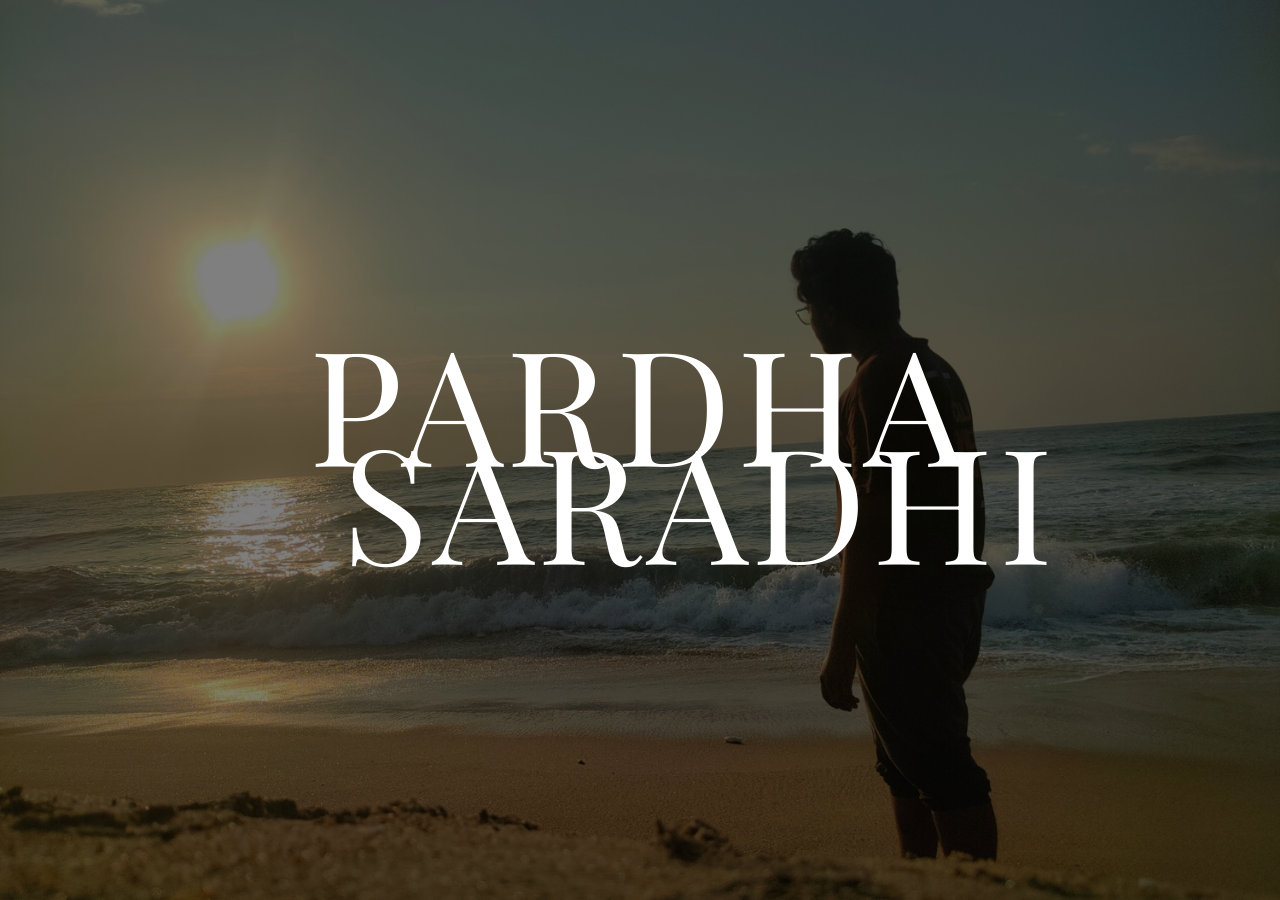
<file: index.html>
<!DOCTYPE html>
<html lang="en">

<head>
    <meta charset="UTF-8">
    <title>PARDHA SARADHI | CINEMATIC LENS</title>
    <link rel="icon" href="images/c.jpg" type="image/png">
    <meta name="viewport" content="width=device-width, initial-scale=1.0">

    <link rel="preconnect" href="https://fonts.googleapis.com">
    <link rel="preconnect" href="https://fonts.gstatic.com" crossorigin>
    <link
        href="https://fonts.googleapis.com/css2?family=Inter:wght@300;400;500;600&family=Playfair+Display:ital,wght@0,400;0,600;0,700;1,400&display=swap"
        rel="stylesheet">
    <link rel="stylesheet" href="https://cdnjs.cloudflare.com/ajax/libs/font-awesome/6.0.0/css/all.min.css">

    <link rel="stylesheet" href="bat.css">
    <link rel="stylesheet" href="home-hero-addon.css">
</head>

<body>
    <div class="intro">
        <h1 class="intro-title">
            <span class="intro-line1">PARDHA</span>
            <span class="intro-line2">SARADHI</span>
        </h1>
    </div>

    <div class="container">

        <div class="left-panel">
            <a href="index.html">
                <h1 class="logo">Cinematic <span>Lens</span></h1>
            </a>
            <button class="hamburger" id="hamburger">
                <span></span>
                <span></span>
                <span></span>
            </button>

            <ul class="menu">
                <li class="active" data-section="home"><a href="#home">Home</a></li>
                <li data-section="portfolio"><a href="#portfolio">Portfolio</a></li>
                <li data-section="about"><a href="#about">About</a></li>
                <li data-section="contact"><a href="#contact">Contact</a></li>
            </ul>
        </div>

        <div class="right-panel">
            <section id="home" class="section">
                <div class="hero-bg"></div>
                <div class="home-content">
                    <h1 class="hero-title">CINEMATIC LENS</h1>
                    <h3 class="hero-subtitle">Visual Storytelling by Pardha Saradhi</h3>
                    <p class="hero-description">
                        Turning light into emotion and moments into timeless visual stories.
                    </p>
                    <a href="#portfolio" class="btn">View Portfolio</a>
                </div>
            </section>

            <section id="portfolio" class="section">
                <h2 class="section-title">Portfolio</h2>
                <div class="portfolio-masonry">
                    <div class="portfolio-item">
                        <img loading="lazy" src="images/10.jpg" alt="Photography">
                        <div class="overlay">
                            <button class="view-btn">View Photo</button>
                        </div>
                    </div>
                    <div class="portfolio-item">
                        <img loading="lazy" src="images/o.jpg" alt="Photography">
                        <div class="overlay">
                            <button class="view-btn">View Photo</button>
                        </div>
                    </div>
                    <div class="portfolio-item">
                        <img loading="lazy" src="images/rock.jpg" alt=" Photography">
                        <div class="overlay">
                            <button class="view-btn">View Photo</button>
                        </div>
                    </div>
                    <div class="portfolio-item">
                        <img loading="lazy" src="images/r.jpg" alt=" Photography">
                        <div class="overlay">
                            <button class="view-btn">View Photo</button>
                        </div>
                    </div>
                    <div class="portfolio-item">
                        <img loading="lazy" src="images/m.jpg" alt="Photography">
                        <div class="overlay">
                            <button class="view-btn">View Photo</button>
                        </div>
                    </div>

                </div>
                <div class="vision-link-container">
                    <a href="vision.html" class="btn">Explore Full Vision Gallery</a>
                </div>
            </section>



            <section id="about" class="section">
                <div class="about-container">
                    <div class="about-image">
                        <img loading="lazy" src="images/P.jpg" alt="Pardha Saradhi">
                    </div>
                    <div class="about-text">
                        <h2 class="section-title">About Me</h2>
                        <h3 class="about-subtitle">Pardha Saradhi</h3>
                        <p>
                            I am a passionate cinematic photographer driven by light, emotion, and storytelling. My
                            journey has been shaped by creativity and an unwavering dedication to the art of visual
                            storytelling.
                        </p>
                        <p>
                            Photography for me is not just about taking pictures — it’s about freezing emotions in time
                            and turning fleeting memories into visual poetry. Whether capturing golden sunrises or
                            dramatic portraits, I aim for a deeply cinematic feel in every frame.
                        </p>
                        <p class="intro-quote">
                            "A photograph is a way to save a feeling before it vanishes."
                        </p>
                    </div>
                </div>
            </section>



            <section id="contact" class="section">
                <h2 class="section-title">Contact</h2>
                <div class="contact-container">
                    <div class="contact-info">
                        <p>Let's create something timeless.</p>
                        <div class="contact-item">
                            <i class="fa-solid fa-envelope"></i>
                            <span>edaladap@gmail.com</span>
                        </div>
                        <div class="contact-item">
                            <i class="fa-solid fa-location-dot"></i>
                            <span>India</span>
                        </div>
                    </div>
                    <div class="contact-socials">
                        <a href="https://www.instagram.com/pardhasaradhi.edalada/?hl=en" target="_blank"
                            class="social-btn"><i class="fa-brands fa-instagram"></i> Instagram</a>

                    </div>
                </div>
            </section>

            <footer class="footer">
                <div class="footer-content">
                    <h2 class="footer-logo">Cinematic Lens</h2>
                    <p>Photography Portfolio</p>
                    <p class="copyright">© 2026 Pardha Saradhi. All Rights Reserved.</p>
                </div>
            </footer>
        </div>
    </div>

    <!-- Lightbox -->
    <div id="lightbox">
        <span id="close">&times;</span>
        <button id="prev-btn" class="nav-btn"><i class="fa-solid fa-chevron-left"></i></button>
        <img id="lightbox-img">
        <button id="next-btn" class="nav-btn"><i class="fa-solid fa-chevron-right"></i></button>
        <div id="lightbox-caption"></div>
    </div>

    <script src="joker.js"></script>
    <script src="home-hero-addon.js"></script>
</body>

</html>
</file>
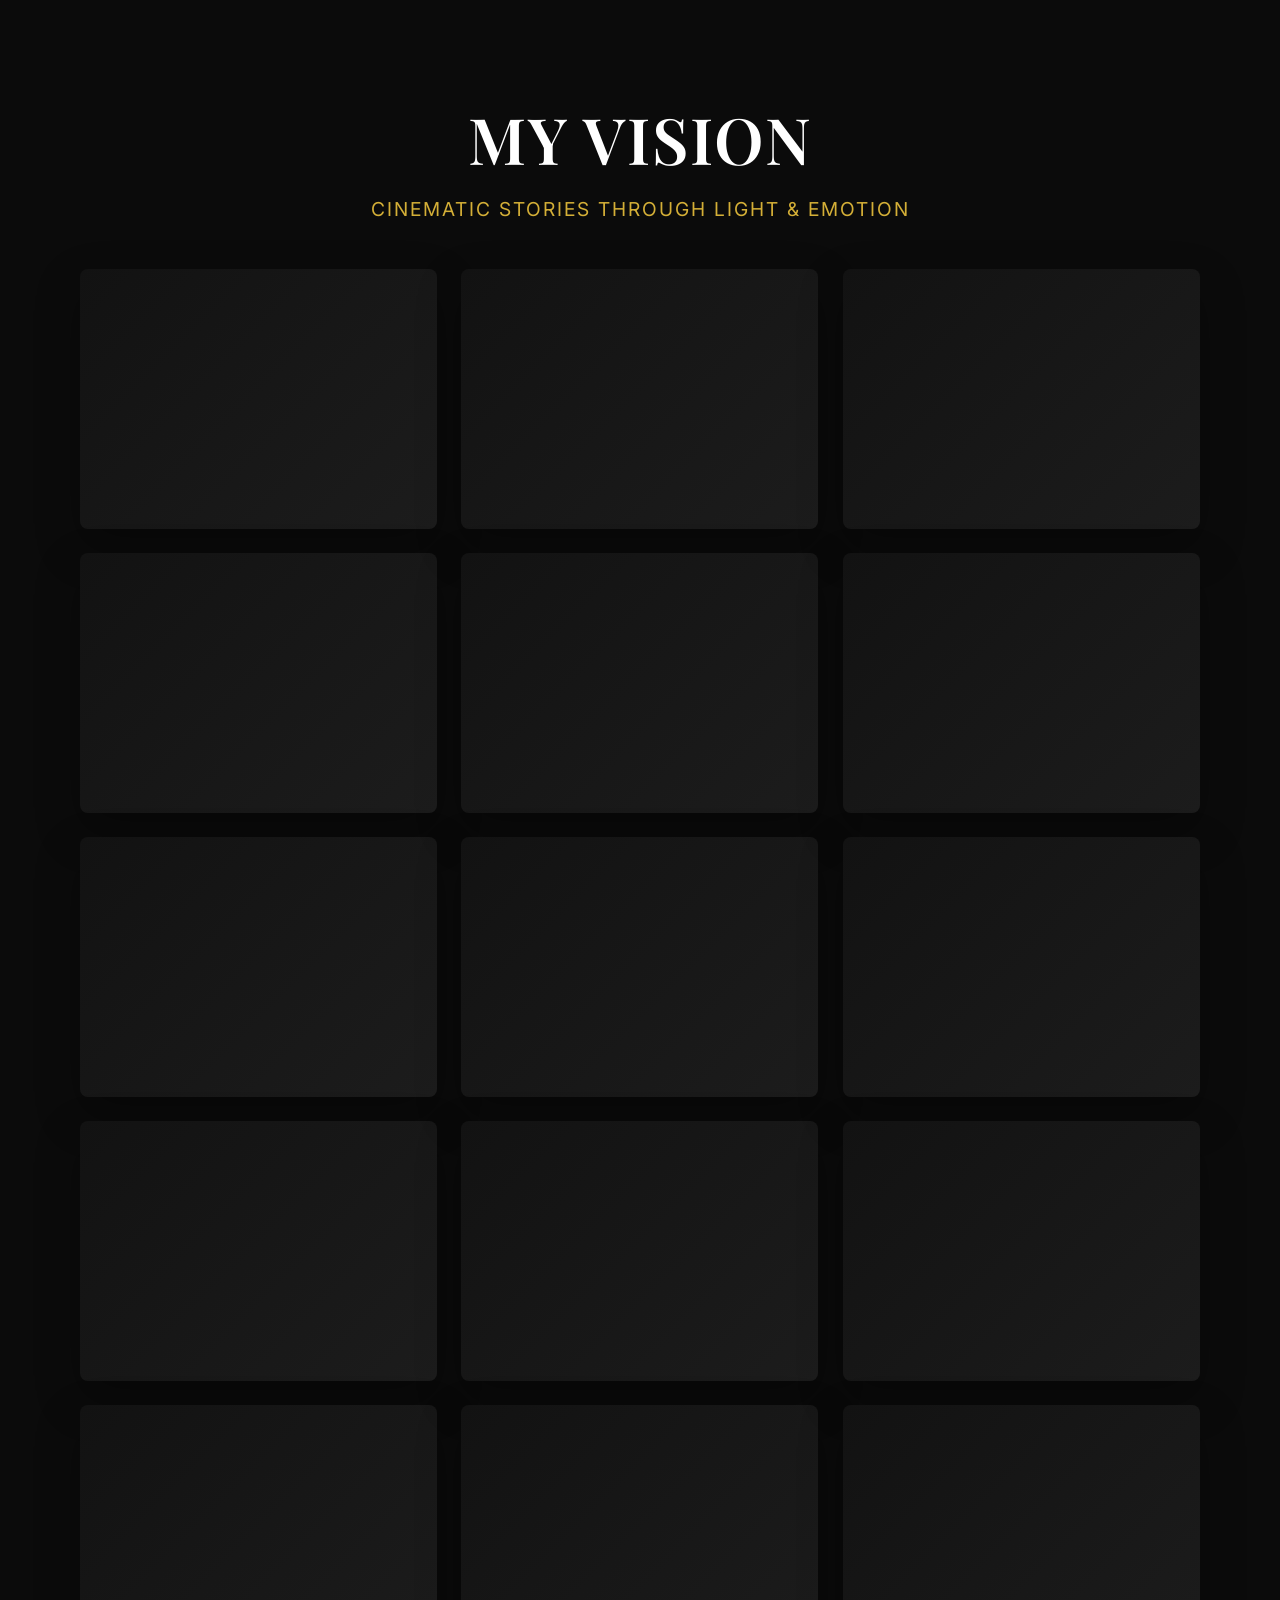
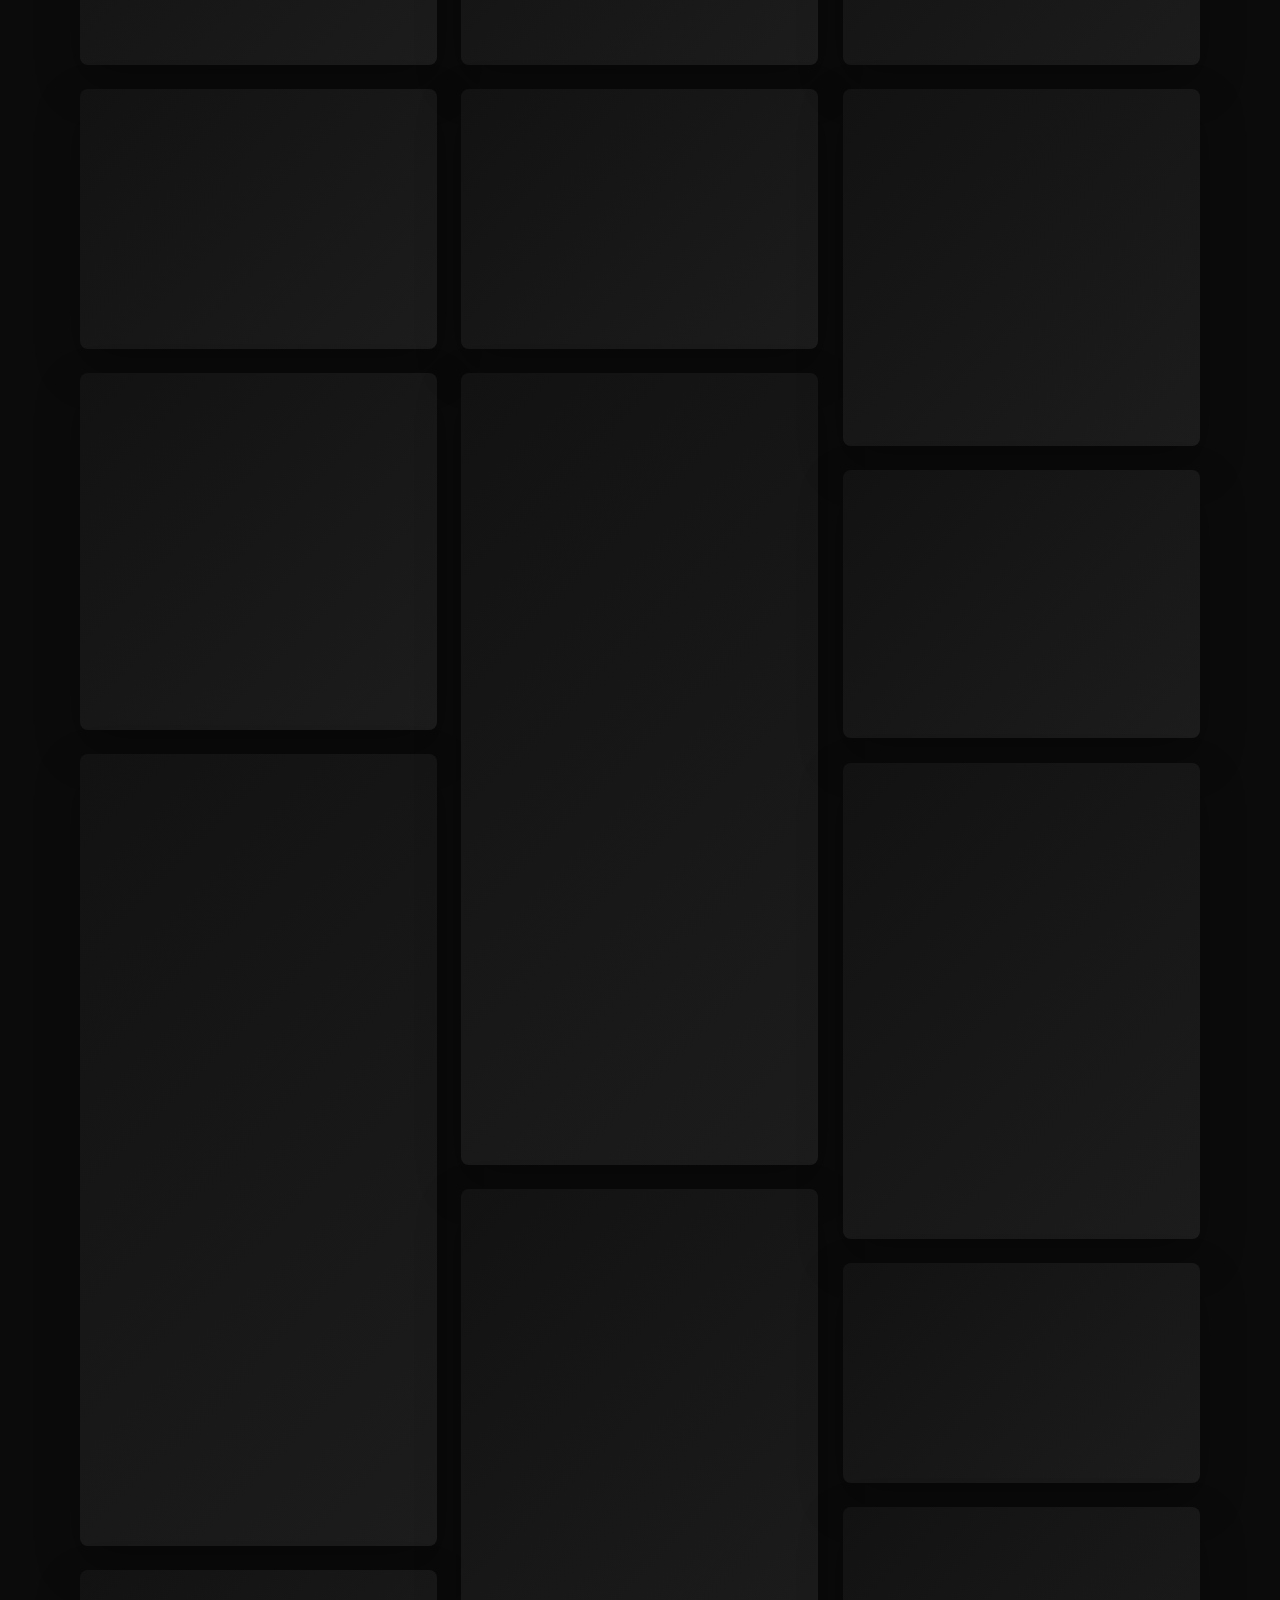
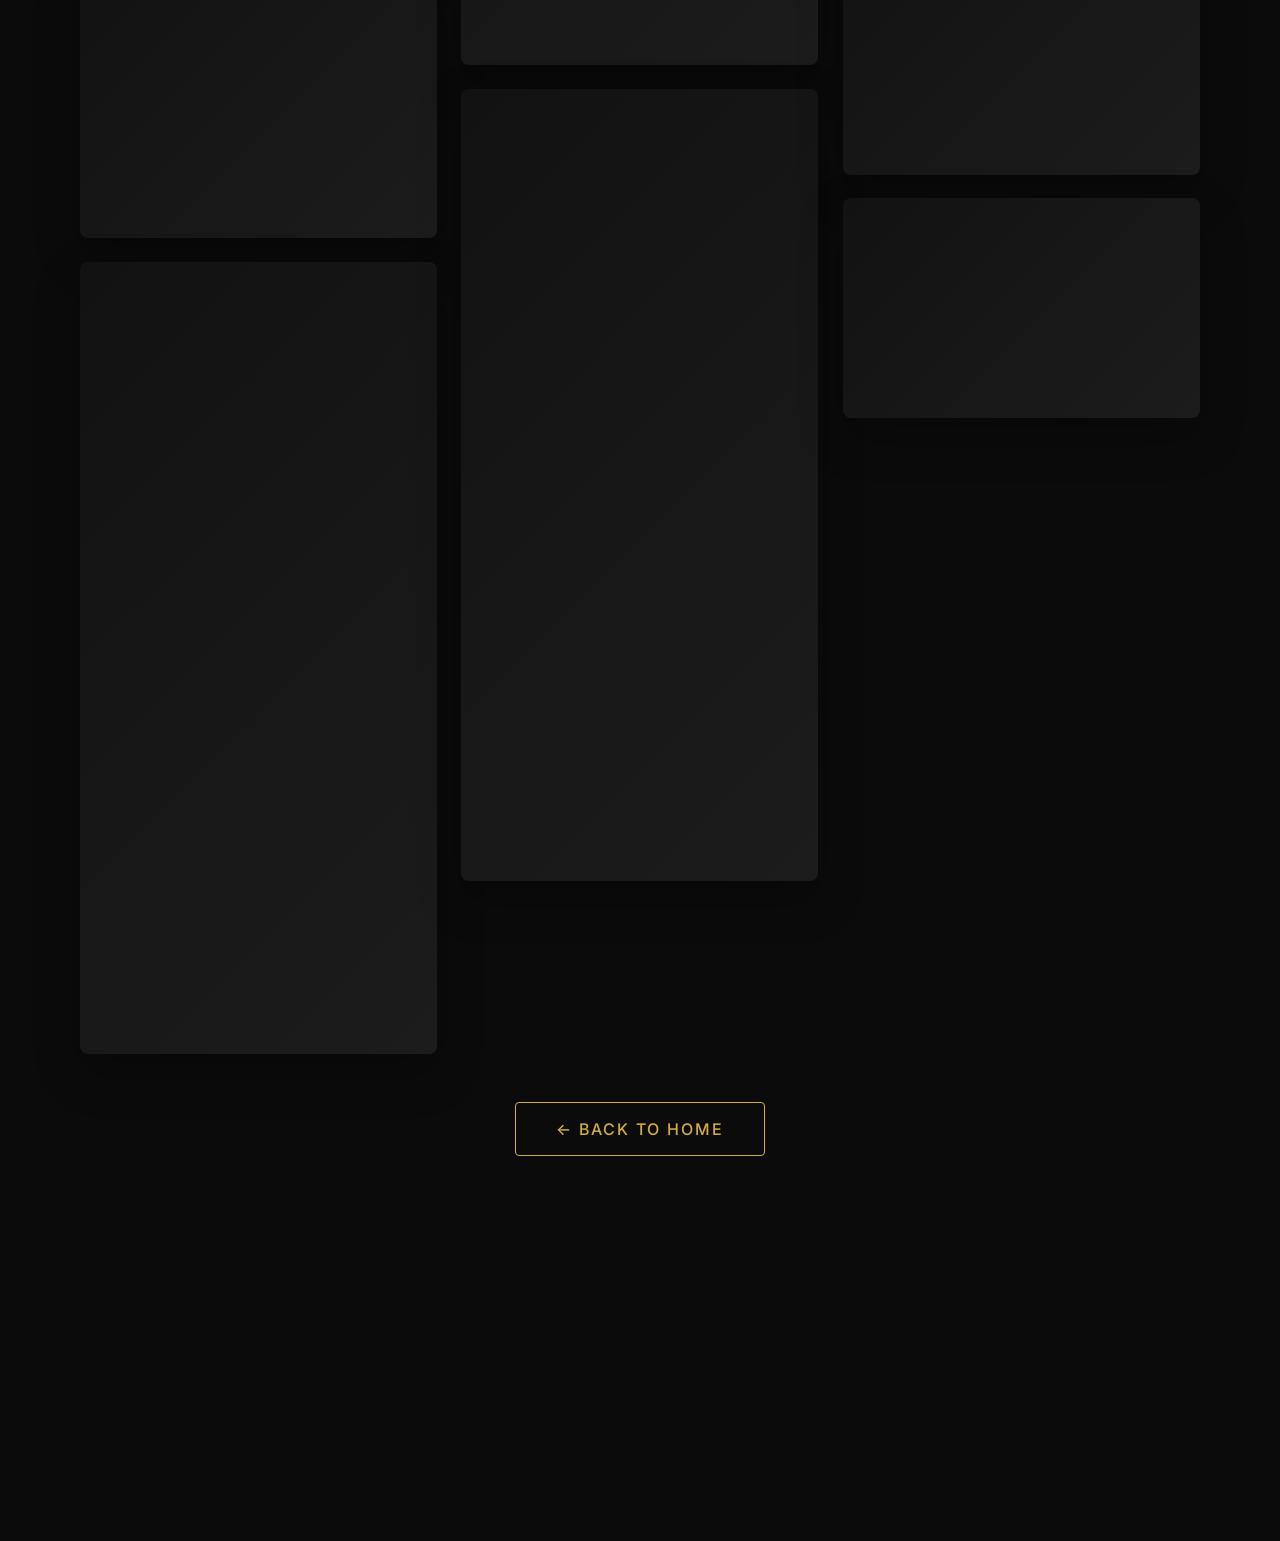
<file: vision.html>
<!DOCTYPE html>
<html lang="en" class="vision-page">
<head>
    <meta charset="UTF-8">
    <title>My Vision | Cinematic Lens</title>
    <link rel="icon" href="images/c.jpg" type="image/png">
    <meta name="viewport" content="width=device-width, initial-scale=1.0">
    <link rel="preconnect" href="https://fonts.googleapis.com">
    <link rel="preconnect" href="https://fonts.gstatic.com" crossorigin>
    <link href="https://fonts.googleapis.com/css2?family=Inter:wght@300;400;500;600&family=Playfair+Display:ital,wght@0,400;0,600;0,700;1,400&display=swap" rel="stylesheet">
    <link rel="stylesheet" href="https://cdnjs.cloudflare.com/ajax/libs/font-awesome/6.0.0/css/all.min.css">
    <link rel="stylesheet" href="bat.css">
    <link rel="stylesheet" href="vision-addon.css">
</head>
<body>
    <div class="vision-header fade-in visible">
        <h1>MY VISION</h1>
        <p>Cinematic stories through light & emotion</p>
    </div>

    <div class="vision-gallery-container fade-in visible">
        <div class="portfolio-masonry">
            <div class="photo">
                <img loading="lazy" decoding="async" src="images/10.jpg" alt="Cinematic Photo">
                <div class="overlay"><button class="view-btn">View Photo</button></div>
            </div>
            <div class="photo">
                <img loading="lazy" decoding="async" src="images/123.jpg" alt="Cinematic Photo">
                <div class="overlay"><button class="view-btn">View Photo</button></div>
            </div>
            <div class="photo">
                <img loading="lazy" decoding="async" src="images/555.jpg" alt="Cinematic Photo">
                <div class="overlay"><button class="view-btn">View Photo</button></div>
            </div>
            <div class="photo">
                <img loading="lazy" decoding="async" src="images/efwr.jpg" alt="Cinematic Photo">
                <div class="overlay"><button class="view-btn">View Photo</button></div>
            </div>
            <div class="photo">
                <img loading="lazy" decoding="async" src="images/fv.jpg" alt="Cinematic Photo">
                <div class="overlay"><button class="view-btn">View Photo</button></div>
            </div>
            <div class="photo">
                <img loading="lazy" decoding="async" src="images/ga.jpg" alt="Cinematic Photo">
                <div class="overlay"><button class="view-btn">View Photo</button></div>
            </div>
            <div class="photo">
                <img loading="lazy" decoding="async" src="images/IMG_0205.jpg" alt="Cinematic Photo">
                <div class="overlay"><button class="view-btn">View Photo</button></div>
            </div>
            <div class="photo">
                <img loading="lazy" decoding="async" src="images/lk.jpg" alt="Cinematic Photo">
                <div class="overlay"><button class="view-btn">View Photo</button></div>
            </div>
            <div class="photo">
                <img loading="lazy" decoding="async" src="images/ll.jpg" alt="Cinematic Photo">
                <div class="overlay"><button class="view-btn">View Photo</button></div>
            </div>
            <div class="photo">
                <img loading="lazy" decoding="async" src="images/LP.jpg" alt="Cinematic Photo">
                <div class="overlay"><button class="view-btn">View Photo</button></div>
            </div>
            <div class="photo">
                <img loading="lazy" decoding="async" src="images/m.jpg" alt="Cinematic Photo">
                <div class="overlay"><button class="view-btn">View Photo</button></div>
            </div>
            <div class="photo">
                <img loading="lazy" decoding="async" src="images/m1.jpg" alt="Cinematic Photo">
                <div class="overlay"><button class="view-btn">View Photo</button></div>
            </div>
            <div class="photo">
                <img loading="lazy" decoding="async" src="images/m2.jpg" alt="Cinematic Photo">
                <div class="overlay"><button class="view-btn">View Photo</button></div>
            </div>
            <div class="photo">
                <img loading="lazy" decoding="async" src="images/md.jpg" alt="Cinematic Photo">
                <div class="overlay"><button class="view-btn">View Photo</button></div>
            </div>
            <div class="photo">
                <img loading="lazy" decoding="async" src="images/mmm.jpg" alt="Cinematic Photo">
                <div class="overlay"><button class="view-btn">View Photo</button></div>
            </div>
            <div class="photo">
                <img loading="lazy" decoding="async" src="images/o.jpg" alt="Cinematic Photo">
                <div class="overlay"><button class="view-btn">View Photo</button></div>
            </div>
            <div class="photo">
                <img loading="lazy" decoding="async" src="images/oo.jpg" alt="Cinematic Photo">
                <div class="overlay"><button class="view-btn">View Photo</button></div>
            </div>
            <div class="photo">
                <img loading="lazy" decoding="async" src="images/q.jpg" alt="Cinematic Photo">
                <div class="overlay"><button class="view-btn">View Photo</button></div>
            </div>
            <div class="photo">
                <img loading="lazy" decoding="async" src="images/qefgwtb.jpg" alt="Cinematic Photo">
                <div class="overlay"><button class="view-btn">View Photo</button></div>
            </div>
            <div class="photo">
                <img loading="lazy" decoding="async" src="images/qq.jpg" alt="Cinematic Photo">
                <div class="overlay"><button class="view-btn">View Photo</button></div>
            </div>
            <div class="photo">
                <img loading="lazy" decoding="async" src="images/rt.jpg" alt="Cinematic Photo">
                <div class="overlay"><button class="view-btn">View Photo</button></div>
            </div>
            <div class="photo">
                <img loading="lazy" decoding="async" src="images/uiyut.jpg" alt="Cinematic Photo">
                <div class="overlay"><button class="view-btn">View Photo</button></div>
            </div>
            <div class="photo">
                <img loading="lazy" decoding="async" src="images/upside.jpg" alt="Cinematic Photo">
                <div class="overlay"><button class="view-btn">View Photo</button></div>
            </div>
            <div class="photo">
                <img loading="lazy" decoding="async" src="images/ut.jpg" alt="Cinematic Photo">
                <div class="overlay"><button class="view-btn">View Photo</button></div>
            </div>
            <div class="photo">
                <img loading="lazy" decoding="async" src="images/wrrgty.jpg" alt="Cinematic Photo">
                <div class="overlay"><button class="view-btn">View Photo</button></div>
            </div>
            <div class="photo">
                <img loading="lazy" decoding="async" src="images/yr.jpg" alt="Cinematic Photo">
                <div class="overlay"><button class="view-btn">View Photo</button></div>
            </div>
            <div class="photo">
                <img loading="lazy" decoding="async" src="images/zv.jpg" alt="Cinematic Photo">
                <div class="overlay"><button class="view-btn">View Photo</button></div>
            </div>
            <div class="photo">
                 <img loading="lazy" decoding="async" src="images/IMG20260526181418.jpg" alt="Sunset beach cinematic photo">
                 <div class="overlay"><button class="view-btn">View Photo</button></div>
            </div>
            <div class="photo">
                 <img loading="lazy" decoding="async" src="images/IMG20260526182537.jpg" alt="Sunset beach cinematic photo">
                 <div class="overlay"><button class="view-btn">View Photo</button></div>
            </div>
            <div class="photo">
                 <img loading="lazy" decoding="async" src="images/IMG20260526182605.jpg" alt="Sunset beach cinematic photo">
                 <div class="overlay"><button class="view-btn">View Photo</button></div>
           </div>
        </div>

        <div style="text-align: center; margin-top: 3rem;">
            <a href="index.html" class="btn">← Back to Home</a>
        </div>
    </div>

    <!-- Lightbox -->
    <div id="lightbox">
        <span id="close">&times;</span>
        <button id="prev-btn" class="nav-btn"><i class="fa-solid fa-chevron-left"></i></button>
        <img id="lightbox-img">
        <button id="next-btn" class="nav-btn"><i class="fa-solid fa-chevron-right"></i></button>
        <div id="lightbox-caption"></div>
    </div>

    <script src="joker.js"></script>
    <script src="vision-addon.js"></script>
</body>
</html>
</file>
<file: bat.css>
/* Color Palette & Global Reset */
:root {
    --bg-primary: #0B0B0B;
    --bg-secondary: #111111;
    --accent: #D4AF37;
    --text-main: #FFFFFF;
    --text-muted: #AAAAAA;
    --font-heading: 'Playfair Display', serif;
    --font-body: 'Inter', sans-serif;
}

* {
    margin: 0;
    padding: 0;
    box-sizing: border-box;
}

html {
    scroll-behavior: smooth;
    font-size: 16px;
}

body {
    background: var(--bg-primary);
    color: var(--text-main);
    font-family: var(--font-body);
    overflow: hidden;
    cursor: default;
}

h1,
h2,
h3,
h4,
h5,
h6,
.logo {
    font-family: var(--font-heading);
    font-weight: 600;
}

a {
    text-decoration: none;
    color: inherit;
}

/* Scrollbar styling */
::-webkit-scrollbar {
    width: 6px;
}

::-webkit-scrollbar-track {
    background: var(--bg-primary);
}

::-webkit-scrollbar-thumb {
    background: #333;
    border-radius: 3px;
}

::-webkit-scrollbar-thumb:hover {
    background: var(--accent);
}

/* Intro Cinematic Animation */
.intro {
    position: fixed;
    inset: 0;
    background: var(--bg-primary) url('images/5.jpg') center/cover no-repeat;
    display: flex;
    justify-content: center;
    align-items: center;
    z-index: 99999;
    transition: opacity 1.5s ease, visibility 1.5s ease;
}

.intro::before {
    content: '';
    position: absolute;
    inset: 0;
    background: rgba(0, 0, 0, 0.5);
    /* Background darkening overlay */
    z-index: 0;
}

.intro.hidden {
    opacity: 0;
    visibility: hidden;
    pointer-events: none;
}

.intro-title {
    position: relative;
    z-index: 1;
    display: flex;
    flex-direction: column;
    font-family: var(--font-heading);
    color: var(--text-main);
    text-align: center;
    text-transform: uppercase;
}

.intro-line1,
.intro-line2 {
    display: block;
    font-size: 160px;
    font-weight: 300;
    line-height: 0.8;
    letter-spacing: 4px;
    animation: cinematicEntrance 2s cubic-bezier(0.25, 0.46, 0.45, 0.94) forwards;
}

.intro-line2 {
    margin-top: -30px;
    margin-left: 120px;
}

@keyframes cinematicEntrance {
    from {
        opacity: 0;
        transform: scale(0.95);
        letter-spacing: 2px;
    }

    to {
        opacity: 1;
        transform: scale(1);
        letter-spacing: 6px;
    }
}

/* Main Layout */
.container {
    display: flex;
    height: 100vh;
}

/* Left Panel / Sidebar */
.left-panel {
    width: 280px;
    height: 100vh;
    padding: 3rem 2rem;
    background: rgba(17, 17, 17, 0.7);
    backdrop-filter: blur(15px);
    -webkit-backdrop-filter: blur(15px);
    border-right: 1px solid rgba(255, 255, 255, 0.05);
    display: flex;
    flex-direction: column;
    justify-content: center;
    position: fixed;
    left: 0;
    top: 0;
    z-index: 100;
}

.logo {
    font-size: 1.8rem;
    margin-bottom: 4rem;
    color: var(--text-main);
    text-transform: uppercase;
    letter-spacing: 2px;
}

.logo span {
    color: var(--accent);
}

.hamburger {
    display: none;
    flex-direction: column;
    justify-content: space-around;
    width: 30px;
    height: 30px;
    background: transparent;
    border: none;
    cursor: pointer;
    padding: 0;
    margin-bottom: 2rem;
}

.hamburger span {
    width: 100%;
    height: 3px;
    background: var(--text-main);
    transition: all 0.3s ease;
    transform-origin: center;
}

.hamburger.active span:nth-child(1) {
    transform: rotate(45deg) translate(5px, 5px);
}

.hamburger.active span:nth-child(2) {
    opacity: 0;
}

.hamburger.active span:nth-child(3) {
    transform: rotate(-45deg) translate(7px, -6px);
}

.menu {
    list-style: none;
    display: flex;
    flex-direction: column;
    gap: 1.5rem;
}

.menu li a {
    font-family: var(--font-body);
    font-size: 1rem;
    font-weight: 400;
    color: var(--text-muted);
    text-transform: uppercase;
    letter-spacing: 2px;
    transition: all 0.4s ease;
    display: inline-block;
    position: relative;
}

.menu li:hover a,
.menu li.active a {
    color: var(--accent);
    transform: translateX(10px);
}

.menu li.active a::before {
    content: '';
    position: absolute;
    left: -20px;
    top: 50%;
    transform: translateY(-50%);
    width: 8px;
    height: 2px;
    background-color: var(--accent);
}

/* Right Panel Scrollable */
.right-panel {
    margin-left: 280px;
    width: calc(100% - 280px);
    height: 100vh;
    overflow-y: auto;
    overflow-x: hidden;
    scroll-behavior: smooth;
    position: relative;
}

/* General Sections */
.section {
    min-height: 100vh;
    padding: 6rem 5rem;
    position: relative;
    border-bottom: 1px solid rgba(255, 255, 255, 0.05);
    display: flex;
    flex-direction: column;
    justify-content: center;
}

.section-title {
    font-size: 3rem;
    color: var(--text-main);
    margin-bottom: 3rem;
    position: relative;
    display: inline-block;
}

.section-title::after {
    content: '';
    position: absolute;
    bottom: -10px;
    left: 0;
    width: 60px;
    height: 2px;
    background: var(--accent);
}

/* Hero Section */
#home {
    padding: 0 5rem;
    border-bottom: none;
}

.hero-bg {
    position: absolute;
    top: 0;
    left: 0;
    width: 100%;
    height: 100%;
    z-index: 0;
}

.hero-bg::before {
    content: '';
    position: absolute;
    inset: 0;
    background: linear-gradient(to right, rgba(11, 11, 11, 0.95) 0%, rgba(11, 11, 11, 0.4) 100%);
}

.home-content {
    position: relative;
    z-index: 1;
    max-width: 800px;
}

.hero-title {
    font-size: 5rem;
    line-height: 1.1;
    margin-bottom: 1rem;
    letter-spacing: 0.05em;
    color: var(--text-main);
    text-transform: uppercase;
}

.hero-subtitle {
    font-family: var(--font-body);
    font-size: 1.5rem;
    font-weight: 300;
    color: var(--accent);
    margin-bottom: 1.5rem;
    letter-spacing: 2px;
    text-transform: uppercase;
}

.hero-description {
    font-size: 1.2rem;
    line-height: 1.6;
    color: var(--text-muted);
    margin-bottom: 2.5rem;
    max-width: 600px;
}

/* Buttons */
.btn,
#myBtn {
    display: inline-block;
    padding: 1rem 2.5rem;
    background: transparent;
    border: 1px solid var(--accent);
    color: var(--accent);
    font-family: var(--font-body);
    font-size: 1rem;
    font-weight: 500;
    text-transform: uppercase;
    letter-spacing: 2px;
    cursor: pointer;
    transition: all 0.4s ease;
    border-radius: 4px;
}

.btn:hover,
#myBtn:hover {
    background: var(--accent);
    color: var(--bg-primary);
    box-shadow: 0 0 20px rgba(212, 175, 55, 0.4);
}

/* Masonry Grid */
.portfolio-masonry {
    column-count: 3;
    column-gap: 1.5rem;
}

.portfolio-item,
.photo {
    break-inside: avoid;
    margin-bottom: 1.5rem;
    position: relative;
    border-radius: 8px;
    overflow: hidden;
    cursor: pointer;
}

.portfolio-item img,
.photo img {
    width: 100%;
    height: auto;
    display: block;
    transition: transform 0.8s cubic-bezier(0.16, 1, 0.3, 1);
}

.portfolio-item:hover img,
.photo:hover img {
    transform: scale(1.05);
}

.portfolio-item .overlay,
.photo .overlay {
    position: absolute;
    inset: 0;
    background: rgba(11, 11, 11, 0.7);
    display: flex;
    flex-direction: column;
    justify-content: center;
    align-items: center;
    opacity: 0;
    transition: opacity 0.4s ease;
}

.portfolio-item:hover .overlay,
.photo:hover .overlay {
    opacity: 1;
}

.portfolio-item .overlay h3,
.photo .overlay h3 {
    font-size: 1.5rem;
    color: var(--text-main);
    margin-bottom: 1rem;
    transform: translateY(20px);
    transition: transform 0.4s ease;
}

.portfolio-item:hover .overlay h3,
.photo:hover .overlay h3 {
    transform: translateY(0);
}

.view-btn {
    padding: 0.6rem 1.5rem;
    background: transparent;
    border: 1px solid var(--text-main);
    color: var(--text-main);
    cursor: pointer;
    text-transform: uppercase;
    font-size: 0.8rem;
    letter-spacing: 1px;
    transition: all 0.3s ease;
}

.view-btn:hover {
    background: var(--text-main);
    color: var(--bg-primary);
}

.vision-link-container {
    text-align: center;
    margin-top: 3rem;
}

/* About Section */
.about-container {
    display: flex;
    gap: 4rem;
    align-items: center;
}

.about-image {
    flex: 1;
    border-radius: 8px;
    overflow: hidden;
}

.about-image img {
    width: 100%;
    height: 100%;
    object-fit: cover;
    filter: grayscale(20%);
    transition: filter 0.5s ease;
}

.about-image:hover img {
    filter: grayscale(0%);
}

.about-text {
    flex: 1;
}

.about-subtitle {
    font-size: 1.8rem;
    color: var(--accent);
    margin-bottom: 1.5rem;
    font-family: var(--font-heading);
}

.about-text p {
    font-size: 1.1rem;
    line-height: 1.8;
    color: var(--text-muted);
    margin-bottom: 1.5rem;
}

.intro-quote {
    font-size: 1.4rem !important;
    font-family: var(--font-heading);
    font-style: italic;
    color: var(--text-main) !important;
    border-left: 3px solid var(--accent);
    padding-left: 1.5rem;
    margin-top: 2rem;
}

/* Contact Section */
.contact-container {
    display: flex;
    justify-content: space-between;
    background: var(--bg-secondary);
    padding: 4rem;
    border-radius: 8px;
    border: 1px solid rgba(255, 255, 255, 0.05);
}

.contact-info p {
    font-size: 1.5rem;
    font-family: var(--font-heading);
    margin-bottom: 2rem;
    color: var(--accent);
}

.contact-item {
    display: flex;
    align-items: center;
    gap: 1rem;
    margin-bottom: 1rem;
    font-size: 1.1rem;
    color: var(--text-muted);
}

.contact-item i {
    color: var(--accent);
}

.contact-socials {
    display: flex;
    flex-direction: column;
    gap: 1rem;
    justify-content: center;
}

.social-btn {
    display: flex;
    align-items: center;
    gap: 0.8rem;
    padding: 1rem 2rem;
    background: rgba(255, 255, 255, 0.05);
    border-radius: 4px;
    transition: all 0.3s ease;
    border: 1px solid rgba(255, 255, 255, 0.1);
    color: var(--text-main);
}

.social-btn:hover {
    background: var(--accent);
    color: var(--bg-primary);
    border-color: var(--accent);
}

/* Footer */
.footer {
    padding: 4rem 5rem;
    text-align: center;
    background: var(--bg-primary);
    border-top: 1px solid rgba(255, 255, 255, 0.05);
}

.footer-logo {
    font-size: 2rem;
    color: var(--text-main);
    margin-bottom: 0.5rem;
    font-family: var(--font-heading);
}

.footer p {
    color: var(--text-muted);
    font-size: 0.9rem;
    margin-bottom: 1rem;
}

.footer p.copyright {
    opacity: 0.6;
}

/* Lightbox Modal */
#lightbox {
    position: fixed;
    inset: 0;
    background: rgba(0, 0, 0, 0.95);
    display: flex;
    align-items: center;
    justify-content: center;
    opacity: 0;
    pointer-events: none;
    transition: opacity 0.4s ease;
    z-index: 999999;
}

#lightbox.active {
    opacity: 1;
    pointer-events: auto;
}

#lightbox img {
    max-height: 85vh;
    max-width: 85vw;
    object-fit: contain;
    border-radius: 4px;
    box-shadow: 0 10px 40px rgba(0, 0, 0, 0.5);
    animation: zoom 0.5s cubic-bezier(0.16, 1, 0.3, 1);
}

@keyframes zoom {
    from {
        transform: scale(0.9);
        opacity: 0;
    }

    to {
        transform: scale(1);
        opacity: 1;
    }
}

#close {
    position: absolute;
    top: 2rem;
    right: 3rem;
    font-size: 3rem;
    color: var(--text-main);
    cursor: pointer;
    transition: color 0.3s;
    z-index: 2;
}

#close:hover {
    color: var(--accent);
}

.nav-btn {
    position: absolute;
    top: 50%;
    transform: translateY(-50%);
    background: rgba(11, 11, 11, 0.5);
    color: var(--text-main);
    border: 1px solid rgba(255, 255, 255, 0.2);
    width: 60px;
    height: 60px;
    border-radius: 50%;
    font-size: 1.5rem;
    cursor: pointer;
    display: flex;
    justify-content: center;
    align-items: center;
    transition: all 0.3s ease;
    z-index: 2;
    backdrop-filter: blur(5px);
}

.nav-btn:hover {
    background: var(--accent);
    color: var(--bg-primary);
    border-color: var(--accent);
}

#prev-btn {
    left: 2rem;
}

#next-btn {
    right: 2rem;
}

#lightbox-caption {
    position: absolute;
    bottom: 2rem;
    left: 50%;
    transform: translateX(-50%);
    color: var(--text-main);
    font-family: var(--font-heading);
    font-size: 1.5rem;
    letter-spacing: 1px;
}

/* Animations */
.fade-in {
    opacity: 0;
    transform: translateY(30px);
    transition: opacity 0.8s ease, transform 0.8s ease;
}

.fade-in.visible {
    opacity: 1;
    transform: translateY(0);
}

/* Layout responsiveness */
@media (max-width: 1200px) {
    .section {
        padding: 5rem 3rem;
    }

    .hero-title {
        font-size: 4rem;
    }

    .portfolio-masonry {
        column-count: 3;
    }
}

@media (max-width: 1024px) {

    .intro-line1,
    .intro-line2 {
        font-size: 100px;
    }

    .intro-line2 {
        margin-top: -20px;
        margin-left: 80px;
    }

    .left-panel {
        width: 220px;
        padding: 2rem;
    }

    .right-panel {
        margin-left: 220px;
        width: calc(100% - 220px);
    }

    .section {
        padding: 4rem 3rem;
    }

    .hero-title {
        font-size: 3.8rem;
    }

    .portfolio-masonry {
        column-count: 2;
    }

    .about-container {
        flex-direction: column;
        gap: 3rem;
    }

    .contact-container {
        padding: 3rem;
    }
}

@media (max-width: 768px) {

    .intro-line1,
    .intro-line2 {
        font-size: 60px;
    }

    .intro-line2 {
        margin-top: -10px;
        margin-left: 40px;
    }

    body {
        overflow-y: auto;
    }

    .container {
        flex-direction: column;
    }

    .left-panel {
        width: 100%;
        height: auto;
        position: relative;
        padding: 1.5rem 2rem;
        flex-direction: row;
        justify-content: space-between;
        align-items: center;
        z-index: 1000;
        border-right: none;
        border-bottom: 1px solid rgba(255, 255, 255, 0.05);
    }

    .logo {
        margin-bottom: 0;
        font-size: 1.4rem;
    }

    .hamburger {
        display: flex;
    }

    .menu {
        position: absolute;
        top: 100%;
        left: 0;
        width: 100%;
        background: rgba(17, 17, 17, 0.95);
        backdrop-filter: blur(15px);
        flex-direction: column;
        gap: 1rem;
        padding: 1rem 2rem;
        transform: translateY(-100%);
        opacity: 0;
        visibility: hidden;
        transition: all 0.3s ease;
    }

    .menu.active {
        transform: translateY(0);
        opacity: 1;
        visibility: visible;
    }

    .menu li {
        text-align: center;
    }

    .right-panel {
        margin-left: 0;
        width: 100%;
        height: auto;
        overflow-y: visible;
    }

    .section {
        padding: 4rem 2rem;
        min-height: auto;
    }

    .hero-title {
        font-size: 3.5rem;
    }

    .hero-subtitle {
        font-size: 1.2rem;
    }

    .hero-description {
        font-size: 1rem;
    }

    .portfolio-masonry {
        column-count: 1;
    }

    .about-container {
        flex-direction: column;
        gap: 2rem;
    }

    .contact-container {
        flex-direction: column;
        gap: 2rem;
        padding: 2rem;
    }

    .btn {
        padding: 1.2rem 2rem;
        font-size: 1rem;
    }

    .view-btn {
        padding: 0.8rem 1.5rem;
        font-size: 0.9rem;
    }

    .social-btn {
        padding: 1.2rem 2rem;
    }
}

@media (max-width: 480px) {
    .intro-line1,
    .intro-line2 {
        font-size: 40px;
    }

    .intro-line2 {
        margin-top: -5px;
        margin-left: 20px;
    }

    .left-panel {
        padding: 1rem 1.5rem;
    }

    .logo {
        font-size: 1.2rem;
    }

    .hamburger {
        width: 25px;
        height: 25px;
    }

    .menu {
        padding: 1rem 1.5rem;
    }

    .section {
        padding: 3rem 1.5rem;
    }

    .hero-title {
        font-size: 2.5rem;
        line-height: 1.2;
    }

    .hero-subtitle {
        font-size: 1rem;
        margin-bottom: 1rem;
    }

    .hero-description {
        font-size: 0.95rem;
        margin-bottom: 2rem;
    }

    .section-title {
        font-size: 2.2rem;
        margin-bottom: 2rem;
    }

    .portfolio-masonry {
        column-count: 1;
    }

    .about-subtitle {
        font-size: 1.5rem;
    }

    .about-text p {
        font-size: 1rem;
        line-height: 1.6;
    }

    .intro-quote {
        font-size: 1.2rem !important;
        padding-left: 1rem;
    }

    .contact-info p {
        font-size: 1.2rem;
        margin-bottom: 1.5rem;
    }

    .contact-item {
        font-size: 1rem;
    }

    .btn {
        padding: 1rem 1.8rem;
        font-size: 0.95rem;
    }

    .view-btn {
        padding: 0.7rem 1.2rem;
        font-size: 0.85rem;
    }

    .social-btn {
        padding: 1rem 1.5rem;
        font-size: 0.95rem;
    }

    .footer {
        padding: 3rem 1.5rem;
    }

    .footer-logo {
        font-size: 1.8rem;
    }

    .vision-header {
        padding: 4rem 1.5rem 2rem;
    }

    .vision-header h1 {
        font-size: 2.5rem;
    }

    .vision-header p {
        font-size: 1.1rem;
    }
}

/* Custom Cursor */
.cursor {
    display: none;
}

/* Vision Page Overrides */
.vision-page body {
    overflow-y: auto;
}

.vision-header {
    text-align: center;
    padding: 6rem 2rem 3rem;
}

.vision-header h1 {
    font-size: 4rem;
    text-transform: uppercase;
    letter-spacing: 2px;
    color: var(--text-main);
    margin-bottom: 1rem;
}

.vision-header p {
    font-size: 1.2rem;
    color: var(--accent);
    letter-spacing: 2px;
    text-transform: uppercase;
    font-family: var(--font-body);
}

.vision-gallery-container {
    padding: 0 5rem 5rem;
}

@media (max-width: 768px) {
    .vision-gallery-container {
        padding: 0 2rem 5rem;
    }
}
</file>
<file: home-hero-addon.css>
/* Add after bat.css on index.html */

#home {
    min-height: 100svh;
    overflow: hidden;
    isolation: isolate;
}

#home .hero-bg {
    background-image: url("images/home-hero.jpg");
    background-position: center;
    background-size: cover;
    background-repeat: no-repeat;
    opacity: var(--home-bg-opacity, 1);
    transform: scale(var(--home-bg-scale, 1.04));
    transform-origin: center;
    transition: opacity 120ms linear, transform 120ms linear;
}

#home .hero-bg::before {
    background:
        linear-gradient(90deg, rgba(11, 11, 11, 0.88) 0%, rgba(11, 11, 11, 0.48) 58%, rgba(11, 11, 11, 0.28) 100%),
        linear-gradient(0deg, rgba(11, 11, 11, 0.82) 0%, rgba(11, 11, 11, 0.18) 45%, rgba(11, 11, 11, 0.52) 100%);
}

#home .home-content {
    opacity: var(--home-content-opacity, 1);
    transform: translateY(var(--home-content-y, 0px));
    transition: opacity 120ms linear, transform 120ms linear;
}

#portfolio {
    position: relative;
    z-index: 2;
    background: var(--bg-primary);
}

@media (max-width: 768px) {
    #home {
        min-height: 100svh;
        padding-top: 5rem;
        padding-bottom: 5rem;
    }

    #home .hero-bg {
        background-position: 62% center;
    }
}

@media (prefers-reduced-motion: reduce) {
    #home .hero-bg,
    #home .home-content {
        transition: none;
    }
}
</file>
<file: vision-addon.css>
/* Add after bat.css on vision.html */

.vision-page .vision-gallery-container {
    max-width: 1440px;
    margin: 0 auto;
}

.vision-page .photo {
    position: relative;
    min-height: 220px;
    background: linear-gradient(135deg, #121212, #1c1c1c);
    box-shadow: 0 18px 45px rgba(0, 0, 0, 0.28);
    content-visibility: auto;
    contain-intrinsic-size: 360px 460px;
}

.vision-page .photo::before {
    content: "";
    position: absolute;
    inset: 0;
    background:
        linear-gradient(110deg, transparent 20%, rgba(255, 255, 255, 0.08) 45%, transparent 70%);
    transform: translateX(-100%);
    animation: galleryShimmer 1.4s ease-in-out infinite;
    pointer-events: none;
}

.vision-page .photo.is-loaded::before,
.vision-page .photo.is-error::before {
    display: none;
}

.vision-page .photo img {
    opacity: 0;
    transition: opacity 500ms ease, transform 800ms cubic-bezier(0.16, 1, 0.3, 1);
}

.vision-page .photo.is-loaded img {
    opacity: 1;
}

.vision-page .photo.is-error {
    display: none;
}

@keyframes galleryShimmer {
    to {
        transform: translateX(100%);
    }
}

#lightbox {
    isolation: isolate;
    background: #000;
    backdrop-filter: blur(18px);
    -webkit-backdrop-filter: blur(18px);
}

#lightbox::before {
    content: "";
    position: absolute;
    inset: -28px;
    z-index: 0;
    background-image: var(--lightbox-bg);
    background-position: center;
    background-size: cover;
    opacity: 0;
    filter: blur(30px) saturate(0.9);
    transform: scale(1.08);
    transition: opacity 350ms ease;
}

#lightbox::after {
    content: "";
    position: absolute;
    inset: 0;
    z-index: 1;
    background:
        radial-gradient(circle at center, rgba(0, 0, 0, 0.38), rgba(0, 0, 0, 0.88) 62%),
        rgba(0, 0, 0, 0.72);
}

#lightbox.active::before {
    opacity: 0.38;
}

#lightbox img {
    position: relative;
    z-index: 2;
}

#close,
.nav-btn,
#lightbox-caption {
    z-index: 3;
}

@media (max-width: 768px) {
    .vision-page .photo {
        min-height: 260px;
        contain-intrinsic-size: 320px 420px;
    }

    #lightbox img {
        max-width: 92vw;
        max-height: 76vh;
    }

    #prev-btn {
        left: 0.75rem;
    }

    #next-btn {
        right: 0.75rem;
    }
}

@media (prefers-reduced-motion: reduce) {
    .vision-page .photo::before {
        animation: none;
    }

    .vision-page .photo img,
    #lightbox::before {
        transition: none;
    }
}
</file>
